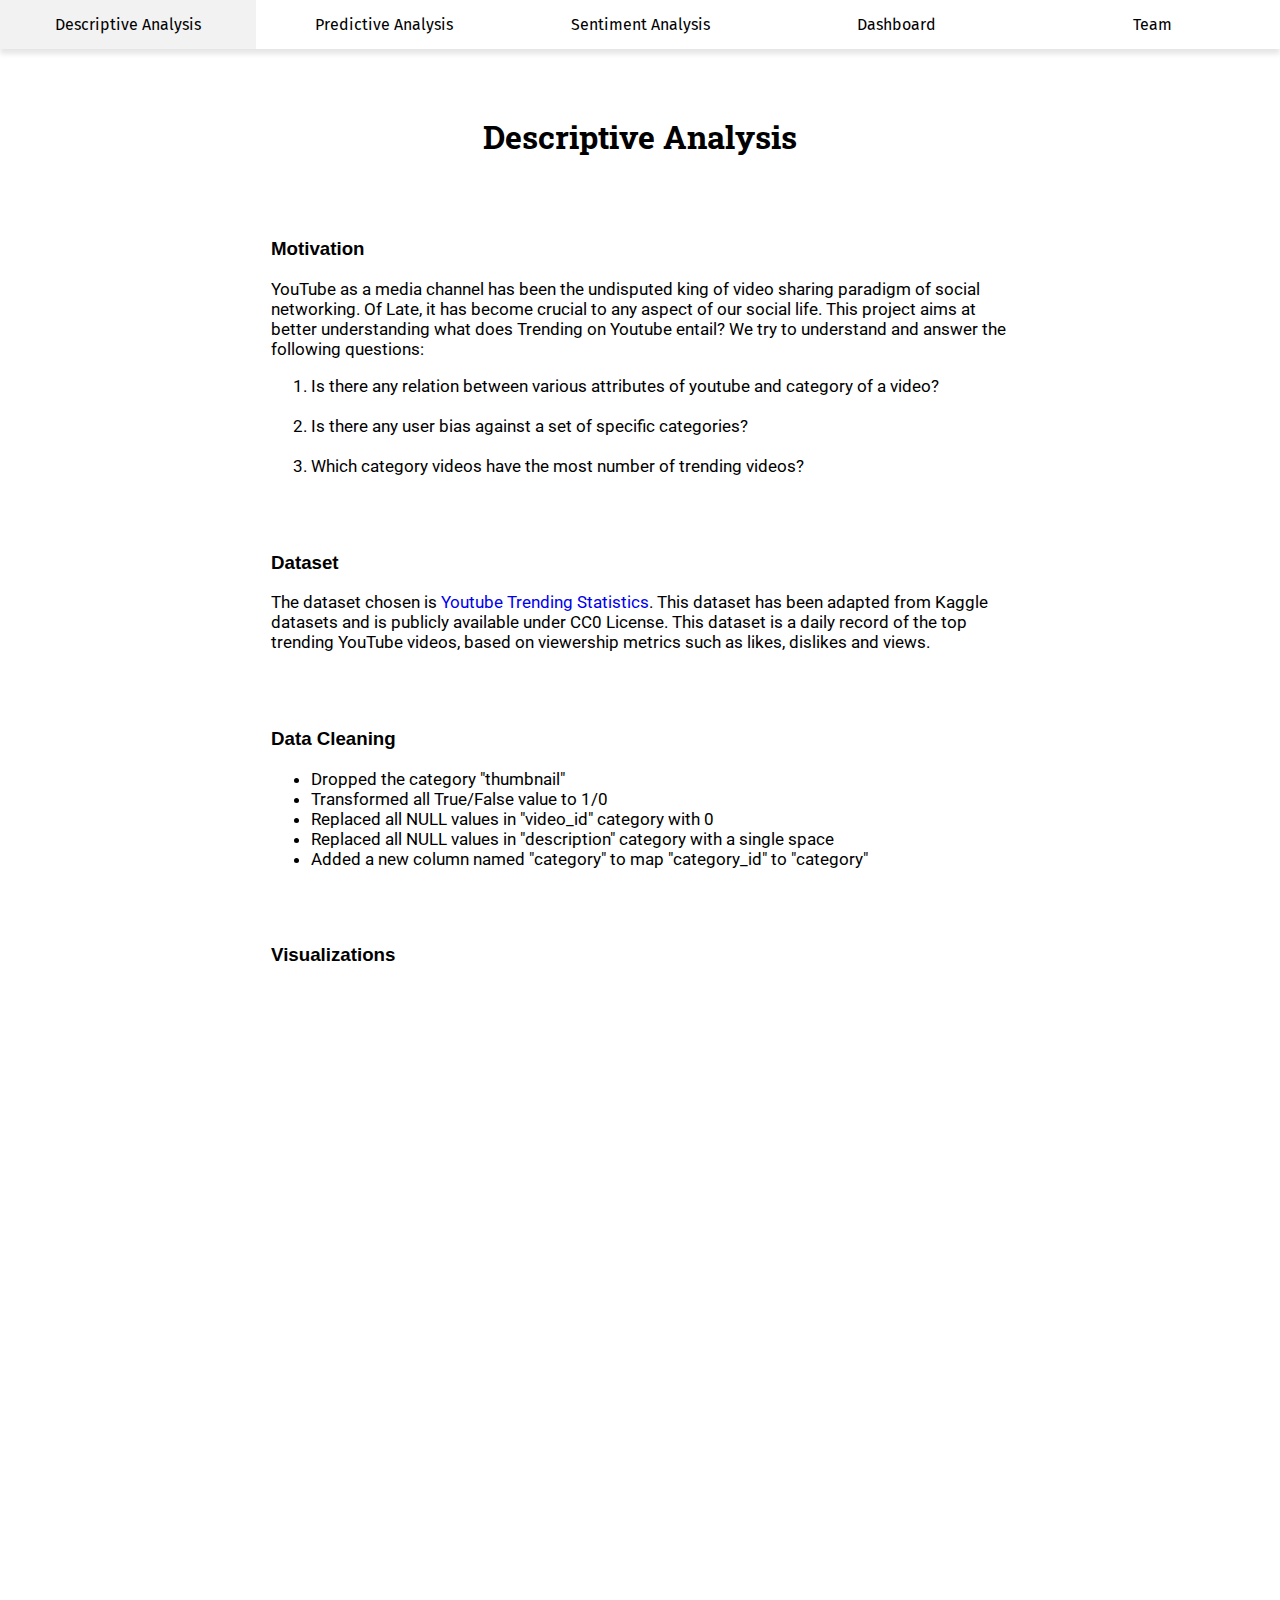
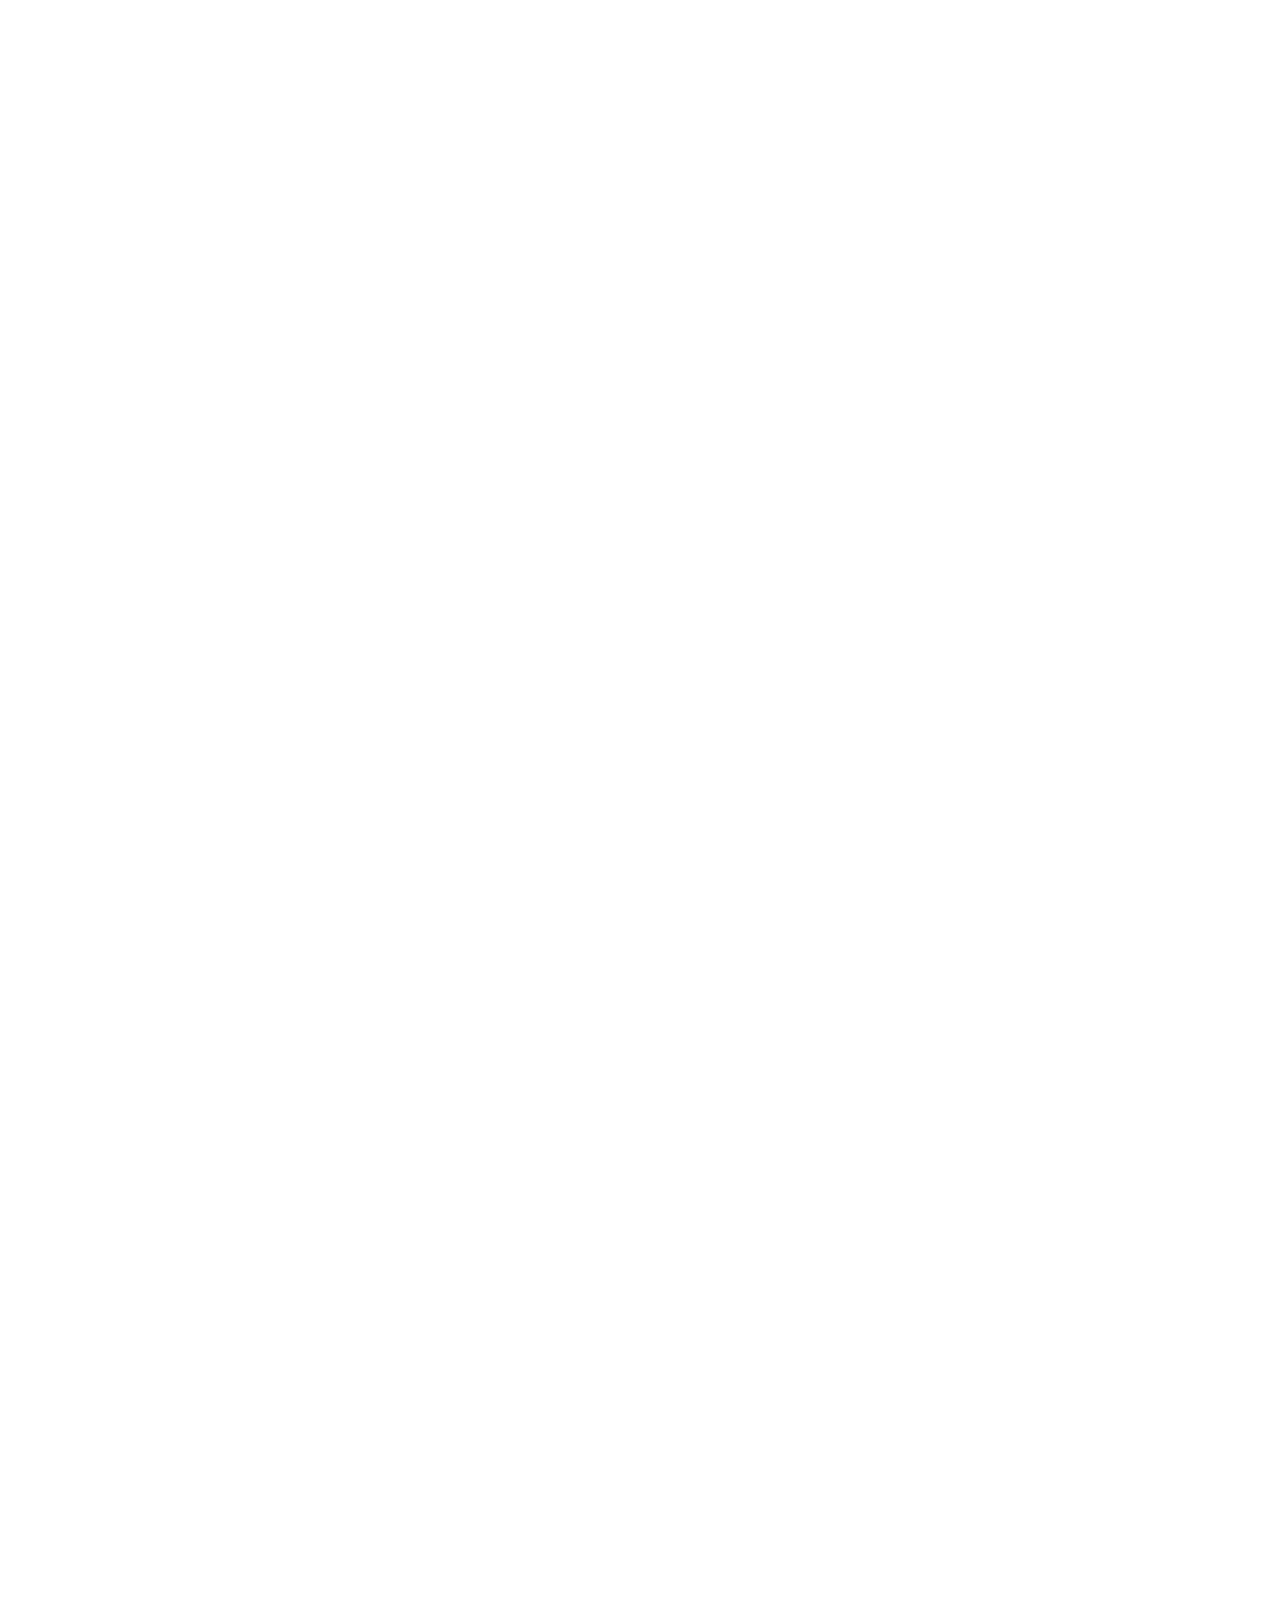
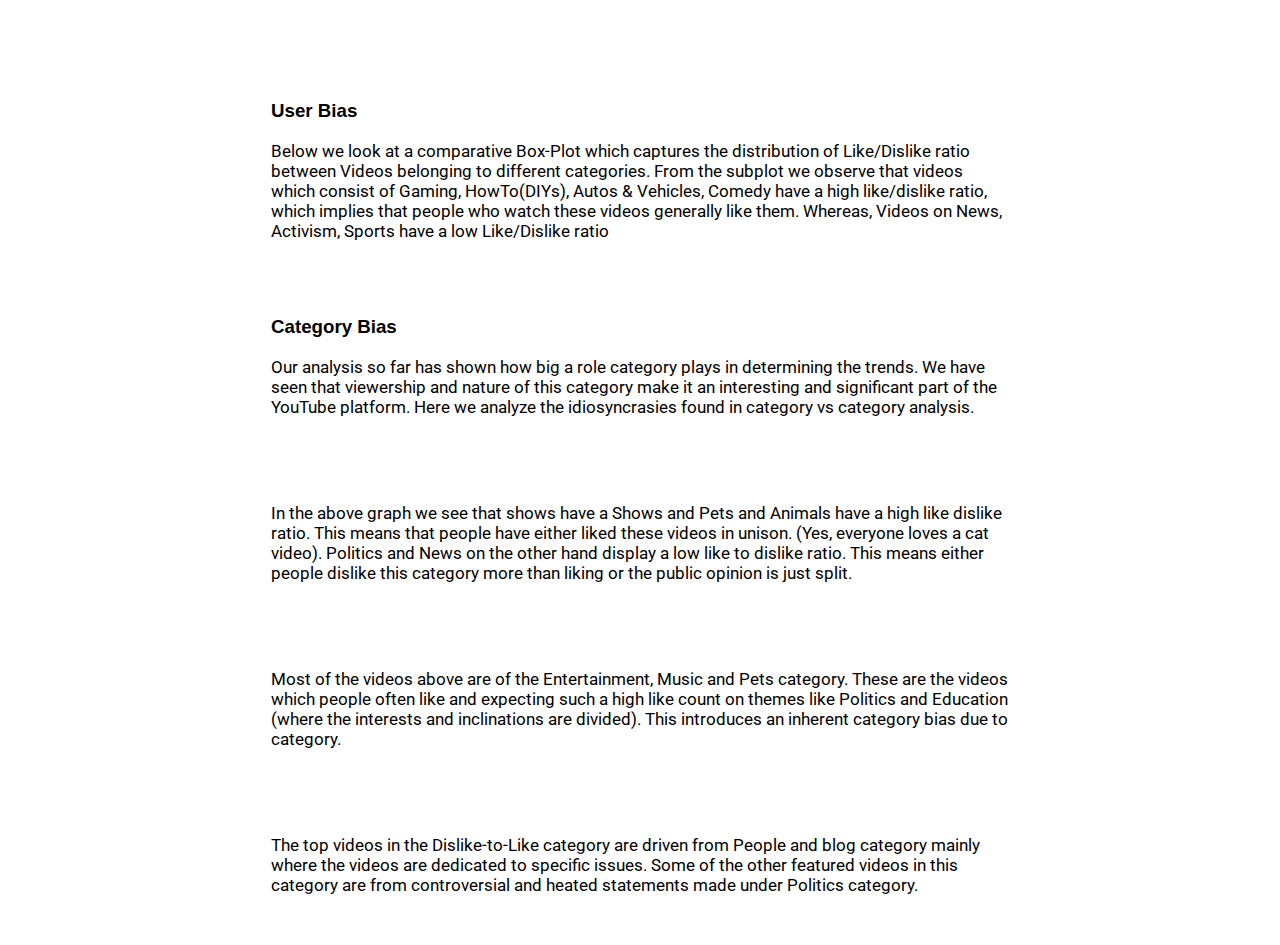
<file: index.html>
<!DOCTYPE html>
<html lang="en">

<head>
  <meta charset="UTF-8" />
  <link rel="stylesheet" href="https://fonts.googleapis.com/css?family=Open Sans">
  <link rel="stylesheet" href="https://fonts.googleapis.com/css?family=Roboto">
  <link rel="stylesheet" href="https://fonts.googleapis.com/css?family=Fira Sans">
  <link rel="stylesheet" href="https://fonts.googleapis.com/css?family=Source Sans Pro">
  <link rel="stylesheet" href="https://fonts.googleapis.com/css?family=Roboto Slab">
  <meta name="viewport" content="width = device-width, initial-scale = 1.0" />
  <title>BDA PBL</title>
  <link rel="stylesheet" href="gallery.css">
  <script src="https://public.tableau.com/javascripts/api/tableau-2.min.js"></script>
  <script src="tab.js"></script>
</head>

<style>

* {
  box-sizing: border-box;
}

body {
  margin: 0;
}

/* Top Image */

.top {
  background-color: #e6e6e6;
}

.topimage {
  max-width: 100%;
  height: auto;
}

/* Navigation */

ul.topnav {
  box-shadow:  0 5px 5px 0 rgba(0, 0, 0, 0.1);
  list-style-type: none;
  margin: 0;
  padding: 0;
  overflow: hidden;
  
}

.sticky {
  position: fixed;
  top: 0;
  width: 100%;
}


ul.topnav li {
  float: left;
  width: 20%;
}

ul.topnav li a {
  display: block;
  color: black;
  text-align: center;
  padding: 15px;
  background-color: hsl(0, 0%, 100%);
  transition: background-color 0.7s;
  text-decoration: none;
  font-family: 'Fira Sans';
}

ul.topnav li a:hover:not(.active) {
  background-color: #e6e6e6;
}

@media screen and (max-width: 600px) {
  ul.topnav li {
    float: none;
    width: 100%;
  }
}

  /* Content */

  .content {
    padding: 15px;
    width: 60%;
    margin: auto;
    margin-top: 10px;
    
  }

  .content-even {
    padding: 15px;
    max-width: 850px;
    margin: auto;
    margin-top: 100px;
  }
/*
  @keyframes image_entry {
    0% {opacity: 0}
    100% {opacity: 1}
  }
*/
  .content-text {
    font-family: 'Roboto';
    font-size: 17px;
  }

  .content-text-even {
    color: white;
  }

  .content-image {
    width: 100%;
    height: auto;
    margin-top: 40px;
    margin-bottom: 40px;
    padding: 5px;
    /*
    animation: image_entry 4s;
    */
  }

  /* Image Gallery */

  .image1 {
    width: 100%;
    padding: 4px;
    height: auto;
  }

  .image23 {
   width: 48%; 
   float: left; 
   height: 400px;
   padding: 5px;
  }

  @media screen and (max-width: 600px) {
    .image23 {
      width: 100%;
      float: none;
      height: auto;
    }
  }

  /* Create two equal columns that floats next to each other */
  /*
.text-row {
  display: -ms-flexbox; 
  display: flex;
  -ms-flex-wrap: wrap; 
  flex-wrap: wrap;
  padding: 0 4px;
}

.text-column {
  -ms-flex: 40%; 
  flex: 40%;
  max-width: 40%;
  padding: 0 4px;
}

.text-column img {
  margin-top: 8px;
  vertical-align: middle;
  width: 100%;
}
*/

</style>

<body onload="initViz();">
<!--
<div class="top">
  <center><img src="../images/nss-logo.png" alt="nss logo" class="topimage" width="600" height="550"></center>
</div>
-->
<ul class="topnav sticky">
    <li><a href="index.html" target="_self" style="background-color: #f2f2f2">Descriptive Analysis</a></li>
    <li><a href="prediction.html" target="_self">Predictive Analysis</a></li>
    <li><a href="sentiment.html" target="_self">Sentiment Analysis</a></li>
    <li><a href="dashboard.html" target="_self">Dashboard</a></li>
    <li><a href="team.html" target="_self">Team</a></li>
</ul>


  <div class="content" style="margin-top: 60px;">
    <h1 style="font-family: Roboto Slab; margin-top: 40px;"><center>Descriptive Analysis</center></h1>
  </div>

  <div class="content">
    <h3 style="font-family: Arial, Helvetica, sans-serif;">Motivation</h3>
    <div class="content-text">
    <p>YouTube as a media channel has been the undisputed king of video sharing paradigm of social networking. Of Late, it has
    become crucial to any aspect of our social life. This project aims at better understanding what does Trending on Youtube
    entail? We try to understand and answer the following questions:
    </p>

    <ol>
      <li>Is there any relation between various attributes of youtube and category of a video?</li><br>
      <li>Is there any user bias against a set of specific categories?</li><br>
      <li>Which category videos have the most number of trending videos?</li>
    </ol>
    </div>
<!--
    <h3 style="font-family: Arial, Helvetica, sans-serif;">Plastic Free Village Campaign</h3>
    <div class="content-text">
      <p>The cleanliness drive was held at Jamgaon, Sambhave, Male and Valne and Mulshi villages on 2nd October 2019. VIIT
      volunteers along with 11 faculty members and villagers collected all plastic bottles and other plastic disposal and
      distributed 500 cloth bags, to every house in village, making them aware of ban on single use plastic.</p>
    </div>

    <img src="../images/uba_image2.png" class="image1">-->
    <!--
    <div class="text-row">
      <div class="text-column">
        <img src="../images/uba_image4.png" style="width:100%">
        <img src="../images/uba_image3.png" style="width:100%">
      </div>
    </div>
  -->

  </div>  

  <div class="content">
    <h3 style="font-family: Arial, Helvetica, sans-serif;">Dataset</h3>
    <div class="content-text">
      <p>The dataset chosen is <a href="https://www.kaggle.com/datasnaek/youtube-new" target="_blank" style="text-decoration: none;">Youtube Trending Statistics</a>. This dataset has been adapted from Kaggle datasets and is publicly
      available under CC0 License. This dataset is a daily record of the top trending YouTube videos, based on viewership
      metrics such as likes, dislikes and views.
      </p>
    </div>
  </div>

  <div class="content">
    <h3 style="font-family: Arial, Helvetica, sans-serif;">Data Cleaning</h3>
    <div class="content-text">
      <ul>
        <li>Dropped the category "thumbnail"</li>
        <li>Transformed all True/False value to 1/0</li>
        <li>Replaced all NULL values in "video_id" category with 0</li>
        <li>Replaced all NULL values in "description" category with a single space</li>
        <li>Added a new column named "category" to map "category_id" to "category"</li>
    </div>
  </div>

  <div class="content">
    <h3 style="font-family: Arial, Helvetica, sans-serif;">Visualizations</h3>
    <p>
    <div id="tableauViz" style="height: 500px;"></div>
    </p>
    <br><br>
    <p>
    <div id="tableauViz_2" style="height: 500px;"></div>
    </p>
    <br><br>
    <p>
    <div id="tableauViz_3" style="height: 500px;"></div>
    </p>
    <br><br>
    <p>
    <div id="tableauViz_4" style="height: 500px;"></div>
    </p>
    <br><br>

  </div>

  <div class="content">
    <h3 style="font-family: Arial, Helvetica, sans-serif;">User Bias</h3>
    <div class="content-text"><p>​​Below we look at a comparative Box-Plot which captures the distribution of Like/Dislike ratio between Videos belonging
    to different categories.
    From the subplot we observe that videos which consist of Gaming, HowTo(DIYs), Autos & Vehicles, Comedy have a high
    like/dislike ratio, which implies that people who watch these videos generally like them. Whereas, Videos on News,
    Activism, Sports have a low Like/Dislike ratio</p></div>
    <p>
    <div id="tableauViz_5" ></div>
    </p>
  
  </div>

  <div class="content">
    <h3 style="font-family: Arial, Helvetica, sans-serif;">Category Bias</h3>
    <div class="content-text">
      <p>​​Our analysis so far has shown how big a role category plays in determining the trends. We have seen that viewership and
      nature of this category make it an interesting and significant part of the YouTube platform. Here we analyze the
      idiosyncrasies found in category vs category analysis.</p>
    </div>
    <br>
    <p>
    <div id="tableauViz_6"></div>
    </p>
    <br>
    <div class="content-text">
      <p>In the above graph we see that shows have a Shows and Pets and Animals have a high like dislike ratio. This means that
      people have either liked these videos in unison. (Yes, everyone loves a cat video). Politics and News on the other hand
      display a low like to dislike ratio. This means either people dislike this category more than liking or the public
      opinion is just split.</p>
    </div>
    <br>
    <p>
    <div id="tableauViz_7"></div>
    </p>
    <br>
    <div class="content-text">
      <p>Most of the videos above are of the Entertainment, Music and Pets category. These are the videos which people often like
      and expecting such a high like count on themes like Politics and Education (where the interests and inclinations are
      divided). This introduces an inherent category bias due to category.</p>
    </div>
    <br>
    <p>
    <div id="tableauViz_8"></div>
    </p><br>
    <div class="content-text">
      <p>The top videos in the Dislike-to-Like category are driven from People and blog category mainly where the videos are
      dedicated to specific issues. Some of the other featured videos in this category are from controversial and heated statements made under Politics
      category.</p>
    </div>
    <br>
  </div>

  
</body>

</html>
</file>
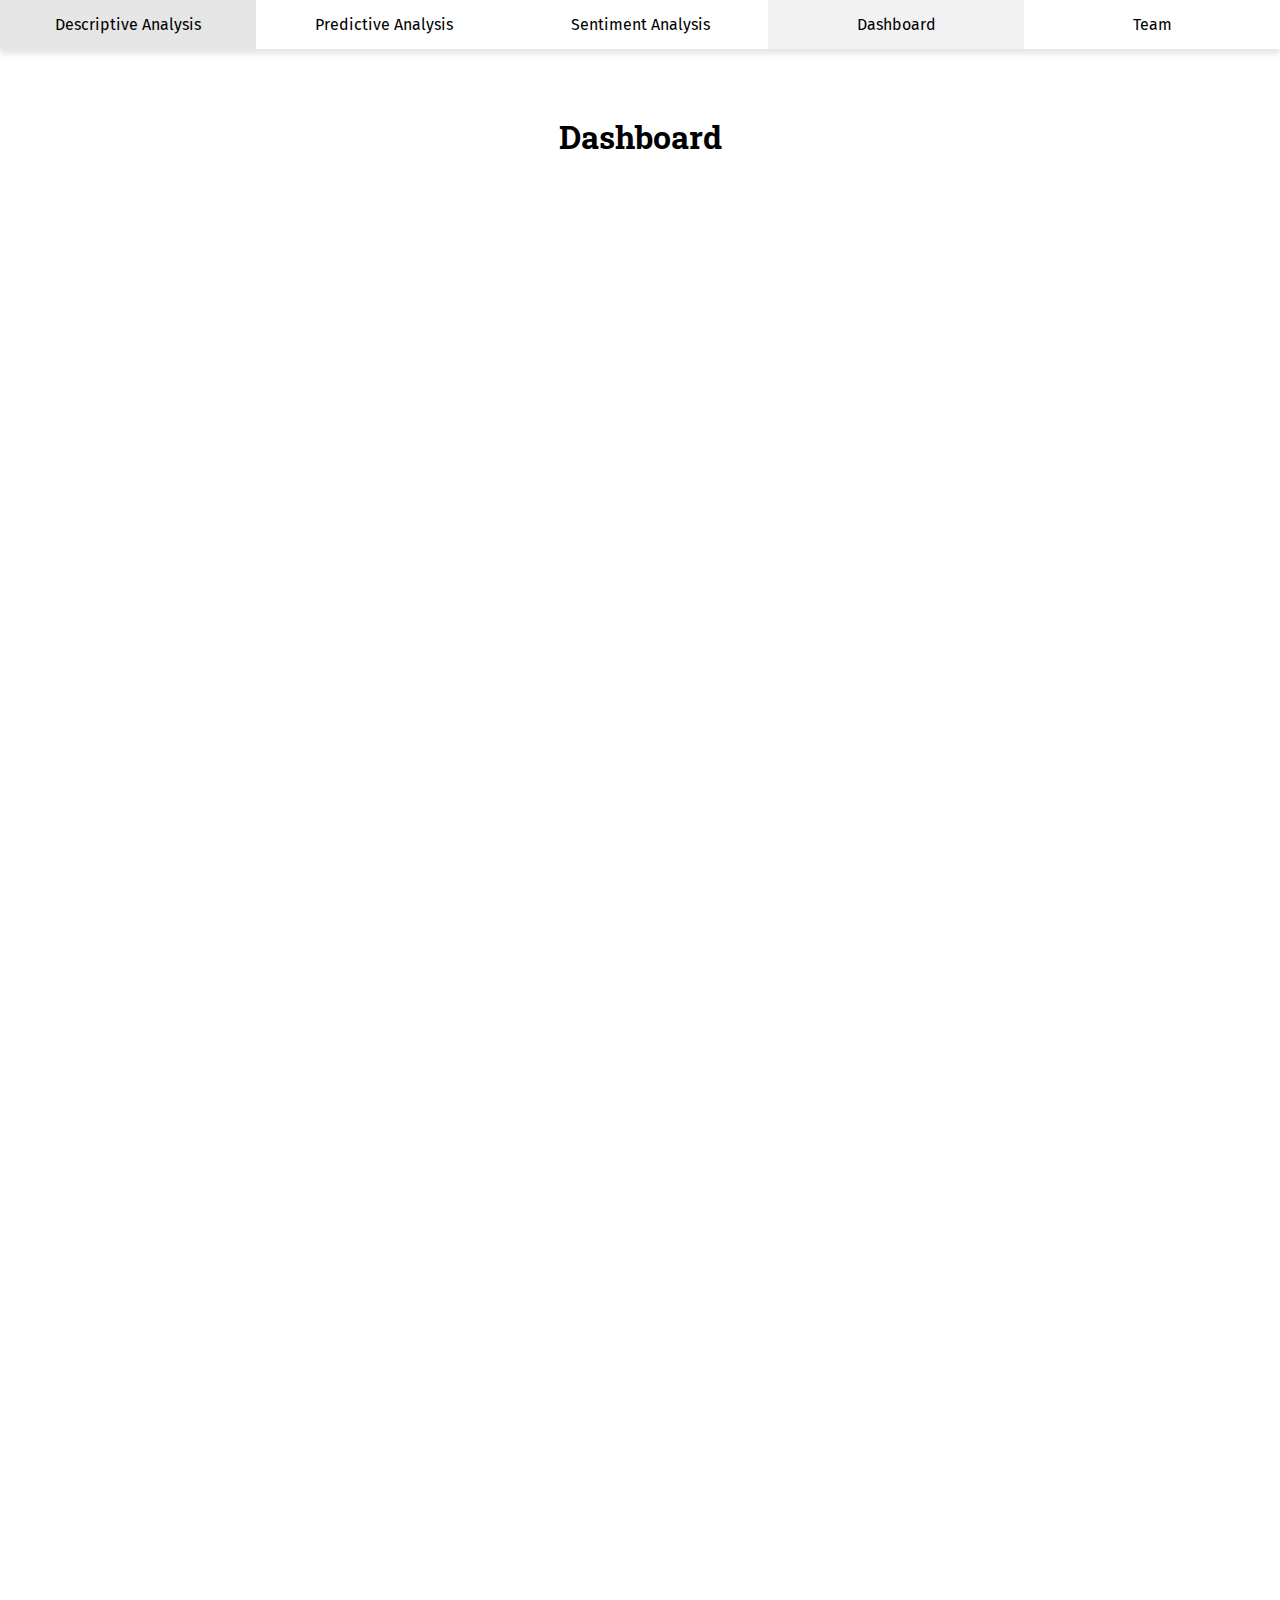
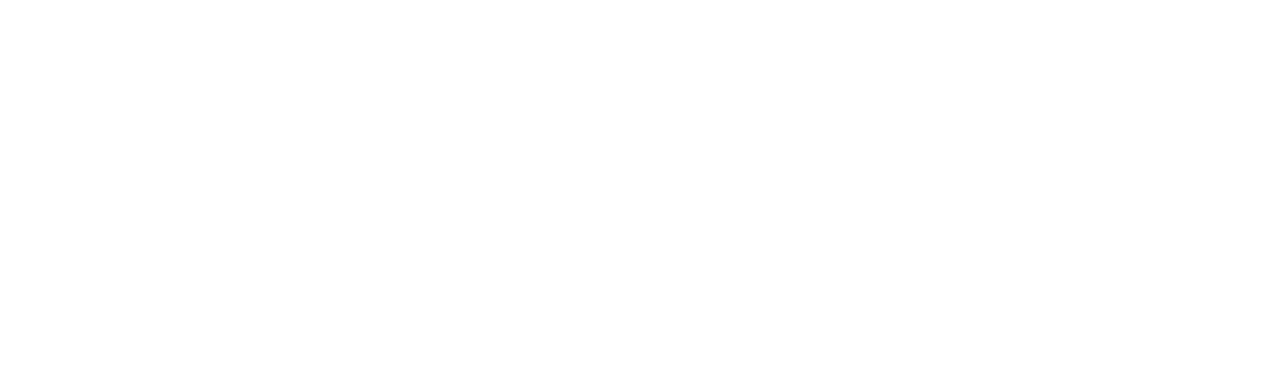
<file: dashboard.html>
<!DOCTYPE html>
<html lang="en">

<head>
    <meta charset="UTF-8" />
    <link rel="stylesheet" href="https://fonts.googleapis.com/css?family=Open Sans">
    <link rel="stylesheet" href="https://fonts.googleapis.com/css?family=Roboto">
    <link rel="stylesheet" href="https://fonts.googleapis.com/css?family=Fira Sans">
    <link rel="stylesheet" href="https://fonts.googleapis.com/css?family=Source Sans Pro">
    <link rel="stylesheet" href="https://fonts.googleapis.com/css?family=Roboto Slab">
    <meta name="viewport" content="width = device-width, initial-scale = 1.0" />
    <title>BDA PBL</title>
    <link rel="stylesheet" href="gallery.css">
    <script src="https://public.tableau.com/javascripts/api/tableau-2.min.js"></script>
    <script src="tab2.js"></script>
</head>

<style>
    * {
        box-sizing: border-box;
    }

    body {
        margin: 0;
    }

    /* Top Image */

    .top {
        background-color: #e6e6e6;
    }

    .topimage {
        max-width: 100%;
        height: auto;
    }

    /* Navigation */

    ul.topnav {
        box-shadow: 0 5px 5px 0 rgba(0, 0, 0, 0.1);
        list-style-type: none;
        margin: 0;
        padding: 0;
        overflow: hidden;

    }

    .sticky {
        position: fixed;
        top: 0;
        width: 100%;
    }


    ul.topnav li {
        float: left;
        width: 20%;
    }

    ul.topnav li a {
        display: block;
        color: black;
        text-align: center;
        padding: 15px;
        background-color: hsl(0, 0%, 100%);
        transition: background-color 0.7s;
        text-decoration: none;
        font-family: 'Fira Sans';
    }

    ul.topnav li a:hover:not(.active) {
        background-color: #e6e6e6;
    }

    @media screen and (max-width: 600px) {
        ul.topnav li {
            float: none;
            width: 100%;
        }
    }

    /* Content */

    .content {
        padding: 15px;
        width: 60%;
        margin: auto;
        margin-top: 10px;

    }

    .content-even {
        padding: 15px;
        max-width: 850px;
        margin: auto;
        margin-top: 100px;
    }

    /*
  @keyframes image_entry {
    0% {opacity: 0}
    100% {opacity: 1}
  }
*/
    .content-text {
        font-family: 'Roboto';
        font-size: 17px;
    }

    .content-text-even {
        color: white;
    }

    .content-image {
        width: 100%;
        height: auto;
        margin-top: 40px;
        margin-bottom: 40px;
        padding: 5px;
        /*
    animation: image_entry 4s;
    */
    }

    /* Image Gallery */

    .image1 {
        width: 100%;
        padding: 4px;
        height: auto;
    }

    .image23 {
        width: 48%;
        float: left;
        height: 400px;
        padding: 5px;
    }

    @media screen and (max-width: 600px) {
        .image23 {
            width: 100%;
            float: none;
            height: auto;
        }
    }

    /* Create two equal columns that floats next to each other */
    /*
.text-row {
  display: -ms-flexbox; 
  display: flex;
  -ms-flex-wrap: wrap; 
  flex-wrap: wrap;
  padding: 0 4px;
}

.text-column {
  -ms-flex: 40%; 
  flex: 40%;
  max-width: 40%;
  padding: 0 4px;
}

.text-column img {
  margin-top: 8px;
  vertical-align: middle;
  width: 100%;
}
*/
</style>

<body onload="initViz();">
    <!--
<div class="top">
  <center><img src="../images/nss-logo.png" alt="nss logo" class="topimage" width="600" height="550"></center>
</div>
-->
    <ul class="topnav sticky">
        <li><a href="index.html" target="_self">Descriptive Analysis</a></li>
        <li><a href="prediction.html" target="_self">Predictive Analysis</a></li>
        <li><a href="sentiment.html" target="_self">Sentiment Analysis</a></li>
        <li><a href="dashboard.html" target="_self" style="background-color: #f2f2f2">Dashboard</a></li>
        <li><a href="team.html" target="_self">Team</a></li>
    </ul>


    <div class="content" style="margin-top: 60px;">
        <h1 style="font-family: Roboto Slab; margin-top: 40px;">
            <center>Dashboard</center>
        </h1>
    </div>

    <div class="content">
        <br><br>
        <p>
        <div id="tableauViz_11" style="height: 500px;"></div>
        </p>
        <br><br>
        <p>
        <div id="tableauViz_12" style="height: 500px;"></div>
        </p>
        <br><br>
        <p>
        <div id="tableauViz_13" style="height: 500px;"></div>
        </p>
        <br><br>


    </div>

</body>

</html>
</file>
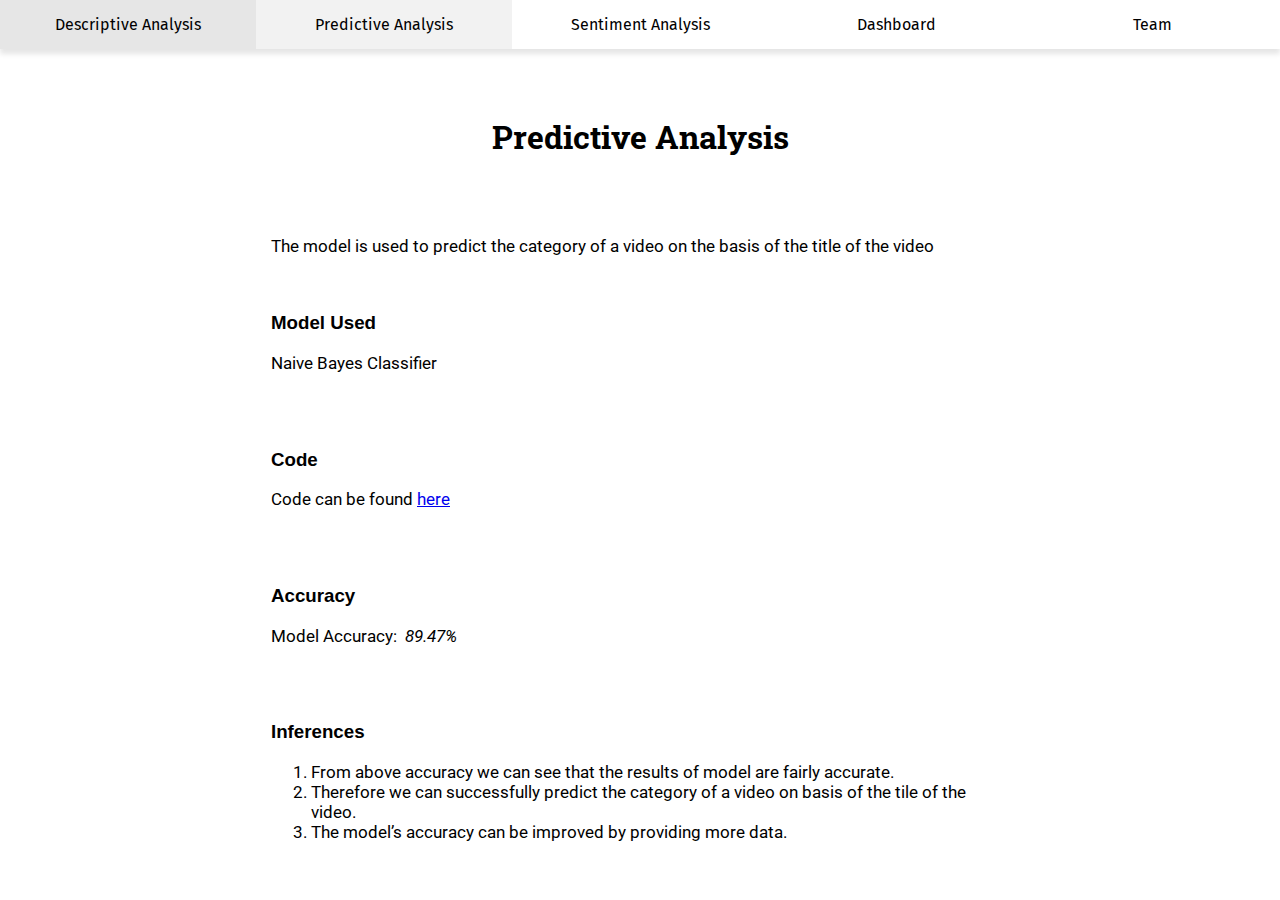
<file: prediction.html>
<!DOCTYPE html>
<html lang="en">

<head>
  <meta charset="UTF-8" />
  <link rel="stylesheet" href="https://fonts.googleapis.com/css?family=Open Sans">
  <link rel="stylesheet" href="https://fonts.googleapis.com/css?family=Roboto">
  <link rel="stylesheet" href="https://fonts.googleapis.com/css?family=Fira Sans">
  <link rel="stylesheet" href="https://fonts.googleapis.com/css?family=Source Sans Pro">
  <link rel="stylesheet" href="https://fonts.googleapis.com/css?family=Roboto Slab">
  <meta name="viewport" content="width = device-width, initial-scale = 1.0" />
  <title>BDA PBL</title>
  <script src="https://public.tableau.com/javascripts/api/tableau-2.min.js"></script>
  <script src="tab.js"></script>
</head>

<style>

* {
  box-sizing: border-box;
}

body {
  margin: 0;
}

/* Top Image */

.top {
  background-color: #e6e6e6;
}

.topimage {
  max-width: 100%;
  height: auto;
}

/* Navigation */

ul.topnav {
  box-shadow:  0 5px 5px 0 rgba(0, 0, 0, 0.1);
  list-style-type: none;
  margin: 0;
  padding: 0;
  overflow: hidden;
}

.sticky {
  position: fixed;
  top: 0;
  width: 100%;
}


ul.topnav li {
  float: left;
  width: 20%;  
}

ul.topnav li a {
  display: block;
  color: black;
  text-align: center;
  padding: 15px;
  background-color: white;
  transition: background-color 0.7s;
  text-decoration: none;
  font-family: 'Fira Sans';
}

ul.topnav li a:hover:not(.active) {
  background-color: #e6e6e6;
}

@media screen and (max-width: 600px) {
  ul.topnav li {
    float: none;
    width: 100%;
  }
}

  /* Content */

  .content {
    padding: 15px;
    width: 60%;
    margin: auto;
    margin-top: 10px;
  }

  .content-even {
    padding: 15px;
    max-width: 850px;
    margin: auto;
    margin-top: 100px;
  }
/*
  @keyframes image_entry {
    0% {opacity: 0}
    100% {opacity: 1}
  }
*/
  .content-text {
    font-family: 'Roboto';
    font-size: 17px;
  }

  .content-text-even {
    color: white;
  }

  .content-image {
    width: 100%;
    height: auto;
    margin-top: 40px;
    margin-bottom: 40px;
    padding: 5px;
    /*
    animation: image_entry 4s;
    */
  }

  /* Image Gallery */

  .image1 {
    width: 100%;
    padding: 4px;
    height: auto;
  }

  .image23 {
   width: 48%; 
   float: left; 
   height: 400px;
   padding: 5px;
  }

  @media screen and (max-width: 600px) {
    .image23 {
      width: 100%;
      float: none;
      height: auto;
    }
  }

  /* Create two equal columns that floats next to each other */
  /*
.text-row {
  display: -ms-flexbox; 
  display: flex;
  -ms-flex-wrap: wrap; 
  flex-wrap: wrap;
  padding: 0 4px;
}

.text-column {
  -ms-flex: 40%; 
  flex: 40%;
  max-width: 40%;
  padding: 0 4px;
}

.text-column img {
  margin-top: 8px;
  vertical-align: middle;
  width: 100%;
}
*/

</style>

<body onload="initViz();">
<!--
<div class="top">
  <center><img src="../images/nss-logo.png" alt="nss logo" class="topimage" width="600" height="550"></center>
</div>
-->
<ul class="topnav sticky">
    <li><a href="index.html" target="_self">Descriptive Analysis</a></li>
    <li><a href="prediction.html" target="_self" style="background-color: #f2f2f2">Predictive Analysis</a></li>
    <li><a href="sentiment.html" target="_self">Sentiment Analysis</a></li>
    <li><a href="dashboard.html" target="_self">Dashboard</a></li>
    <li><a href="team.html" target="_self">Team</a></li>
</ul>


  <div class="content" style="margin-top: 60px;">
    <h1 style="font-family: Roboto Slab; margin-top: 40px;"><center>Predictive Analysis</center></h1>
  </div>



<div class="content">
  <div class="content-text">
    <p>The model is used to predict the category of a video on the basis of the title of the video</p>
    <br>
  </div>
  <h3 style="font-family: Arial, Helvetica, sans-serif;">Model Used</h3>
  <div class="content-text">
    <p>Naive Bayes Classifier
    </p>
  </div>
</div>

<div class="content">
  <h3 style="font-family: Arial, Helvetica, sans-serif;">Code</h3>
  <div class="content-text">
    <p>Code can be found <a href="https://drive.google.com/file/d/1dQ9zfl4OR0-Q4G-CovnZbNHCGCE_B8eO/view?usp=sharing" target="_blank">here</a>
    </p>
  </div>
</div>

<div class="content">
  <h3 style="font-family: Arial, Helvetica, sans-serif;">Accuracy</h3>
  <div class="content-text">
    <p>Model Accuracy: &nbsp;<i>89.47%</i>
    </p>
  </div>
</div>

<div class="content">
  <h3 style="font-family: Arial, Helvetica, sans-serif;">Inferences</h3>
  <div class="content-text">
  <ol>
    <li>From above accuracy we can see that the results of model are fairly accurate.</li>
    <li>Therefore we can successfully predict the category of a video on basis of the tile of the video.</li>
    <li>The model’s accuracy can be improved by providing more data.</li>
  </ol>
  </div>
</div>

</body>

</html>
</file>
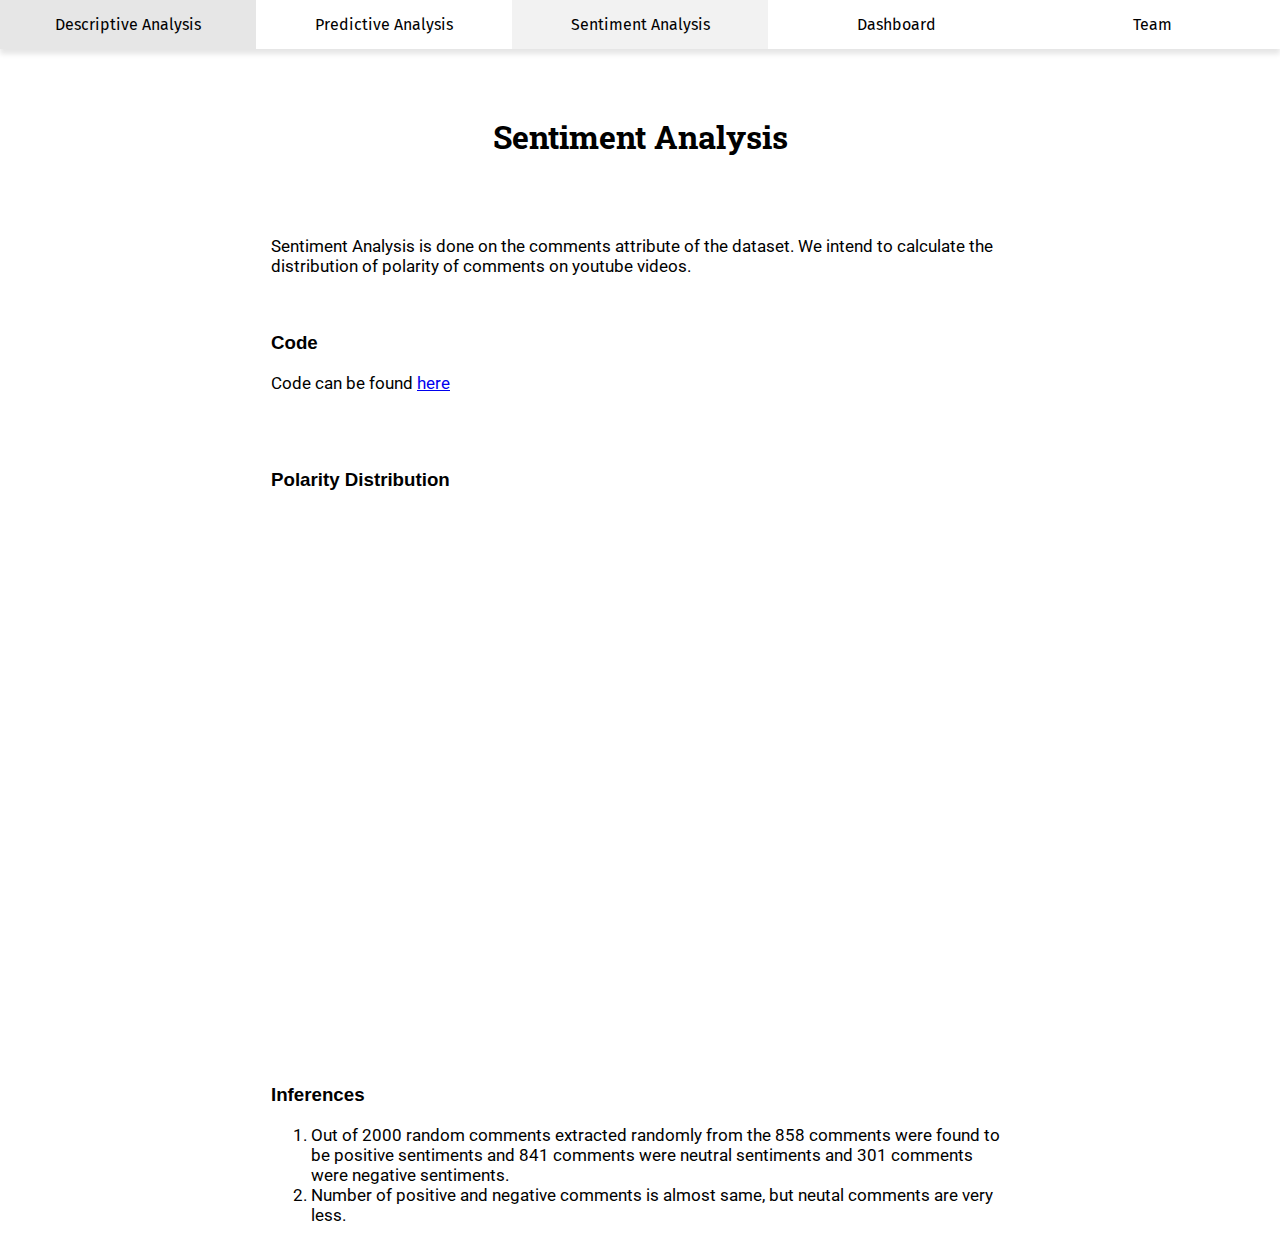
<file: sentiment.html>
<!DOCTYPE html>
<html lang="en">

<head>
    <meta charset="UTF-8" />
    <link rel="stylesheet" href="https://fonts.googleapis.com/css?family=Open Sans">
    <link rel="stylesheet" href="https://fonts.googleapis.com/css?family=Roboto">
    <link rel="stylesheet" href="https://fonts.googleapis.com/css?family=Fira Sans">
    <link rel="stylesheet" href="https://fonts.googleapis.com/css?family=Source Sans Pro">
    <link rel="stylesheet" href="https://fonts.googleapis.com/css?family=Roboto Slab">
    <meta name="viewport" content="width = device-width, initial-scale = 1.0" />
    <title>BDA PBL</title>
    <link rel="stylesheet" href="gallery.css">
    <script src="https://public.tableau.com/javascripts/api/tableau-2.min.js"></script>
    <script src="tab3.js"></script>
</head>

<style>
    * {
        box-sizing: border-box;
    }

    body {
        margin: 0;
    }

    /* Top Image */

    .top {
        background-color: #e6e6e6;
    }

    .topimage {
        max-width: 100%;
        height: auto;
    }

    /* Navigation */

    ul.topnav {
        box-shadow: 0 5px 5px 0 rgba(0, 0, 0, 0.1);
        list-style-type: none;
        margin: 0;
        padding: 0;
        overflow: hidden;

    }

    .sticky {
        position: fixed;
        top: 0;
        width: 100%;
    }


    ul.topnav li {
        float: left;
        width: 20%;
    }

    ul.topnav li a {
        display: block;
        color: black;
        text-align: center;
        padding: 15px;
        background-color: hsl(0, 0%, 100%);
        transition: background-color 0.7s;
        text-decoration: none;
        font-family: 'Fira Sans';
    }

    ul.topnav li a:hover:not(.active) {
        background-color: #e6e6e6;
    }

    @media screen and (max-width: 600px) {
        ul.topnav li {
            float: none;
            width: 100%;
        }
    }

    /* Content */

    .content {
        padding: 15px;
        width: 60%;
        margin: auto;
        margin-top: 10px;

    }

    .content-even {
        padding: 15px;
        max-width: 850px;
        margin: auto;
        margin-top: 100px;
    }

    /*
  @keyframes image_entry {
    0% {opacity: 0}
    100% {opacity: 1}
  }
*/
    .content-text {
        font-family: 'Roboto';
        font-size: 17px;
    }

    .content-text-even {
        color: white;
    }

    .content-image {
        width: 100%;
        height: auto;
        margin-top: 40px;
        margin-bottom: 40px;
        padding: 5px;
        /*
    animation: image_entry 4s;
    */
    }

    /* Image Gallery */

    .image1 {
        width: 100%;
        padding: 4px;
        height: auto;
    }

    .image23 {
        width: 48%;
        float: left;
        height: 400px;
        padding: 5px;
    }

    @media screen and (max-width: 600px) {
        .image23 {
            width: 100%;
            float: none;
            height: auto;
        }
    }

    /* Create two equal columns that floats next to each other */
    /*
.text-row {
  display: -ms-flexbox; 
  display: flex;
  -ms-flex-wrap: wrap; 
  flex-wrap: wrap;
  padding: 0 4px;
}

.text-column {
  -ms-flex: 40%; 
  flex: 40%;
  max-width: 40%;
  padding: 0 4px;
}

.text-column img {
  margin-top: 8px;
  vertical-align: middle;
  width: 100%;
}
*/
</style>

<body onload="initViz();">
    <!--
<div class="top">
  <center><img src="../images/nss-logo.png" alt="nss logo" class="topimage" width="600" height="550"></center>
</div>
-->
    <ul class="topnav sticky">
        <li><a href="index.html" target="_self">Descriptive Analysis</a></li>
        <li><a href="prediction.html" target="_self">Predictive Analysis</a></li>
        <li><a href="sentiment.html" target="_self" style="background-color: #f2f2f2">Sentiment Analysis</a></li>
        <li><a href="dashboard.html" target="_self">Dashboard</a></li>
        <li><a href="team.html" target="_self">Team</a></li>
    </ul>


    <div class="content" style="margin-top: 60px;">
        <h1 style="font-family: Roboto Slab; margin-top: 40px;">
            <center>Sentiment Analysis</center>
        </h1>
    </div>

    <div class="content">
        <div class="content-text">
            <p>Sentiment Analysis is done on the comments attribute of the dataset. We intend to calculate the distribution of polarity
            of comments on youtube videos.</p>
            <br>
        </div>
        <h3 style="font-family: Arial, Helvetica, sans-serif;">Code</h3>
        <div class="content-text">
            <p>Code can be found <a href="https://drive.google.com/file/d/1-M5tMpMp-JhdVr2o-23Oj5-kctOkVovR/view?usp=sharing"
                    target="_blank"">here</a>
                    </p>
                </div>
    </div>

    <div class="content">
        <h3 style="font-family: Arial, Helvetica, sans-serif;">Polarity Distribution</h3>
        <p>
        <div id="tableauViz_21" style="height: 500px;"></div>
        </p>
    </div>

    <div class="content">
        <h3 style="font-family: Arial, Helvetica, sans-serif;">Inferences</h3>
        <div class="content-text">
            <ol>
                <li>Out of 2000 random comments extracted randomly from the 858 comments were found to be positive sentiments and 841
                comments were neutral sentiments and 301 comments were negative sentiments.</li>
                <li>Number of positive and negative comments is almost same, but neutal comments are very less.</li>
            </ol>
        </div>
    </div>


</body>

</html>
</file>
<file: gallery.css>
.gallery {
  font-family: 'Roboto';
  font-size: 17px;
  display: grid;
  grid-template-columns: repeat(8, 1fr);
  grid-template-rows: repeat(4, 5vw);
  grid-gap: 1.5rem;
  margin-top: 20px;
}

.gallery__img {
  width: 100%;
  height: 100%;
  object-fit: cover;
  display: block; 
}

.gallery__text {
  width: 100%;
  height: 100%;
}

.gallery__item--1 {
  grid-column-start: 1;
  grid-column-end: 5;
  grid-row-start: 1;
  grid-row-end: 5;
}

.gallery__item--2 {
  grid-column-start: 5;
  grid-column-end: 9;
  grid-row-start: 1;
  grid-row-end: 5;
}
</file>
